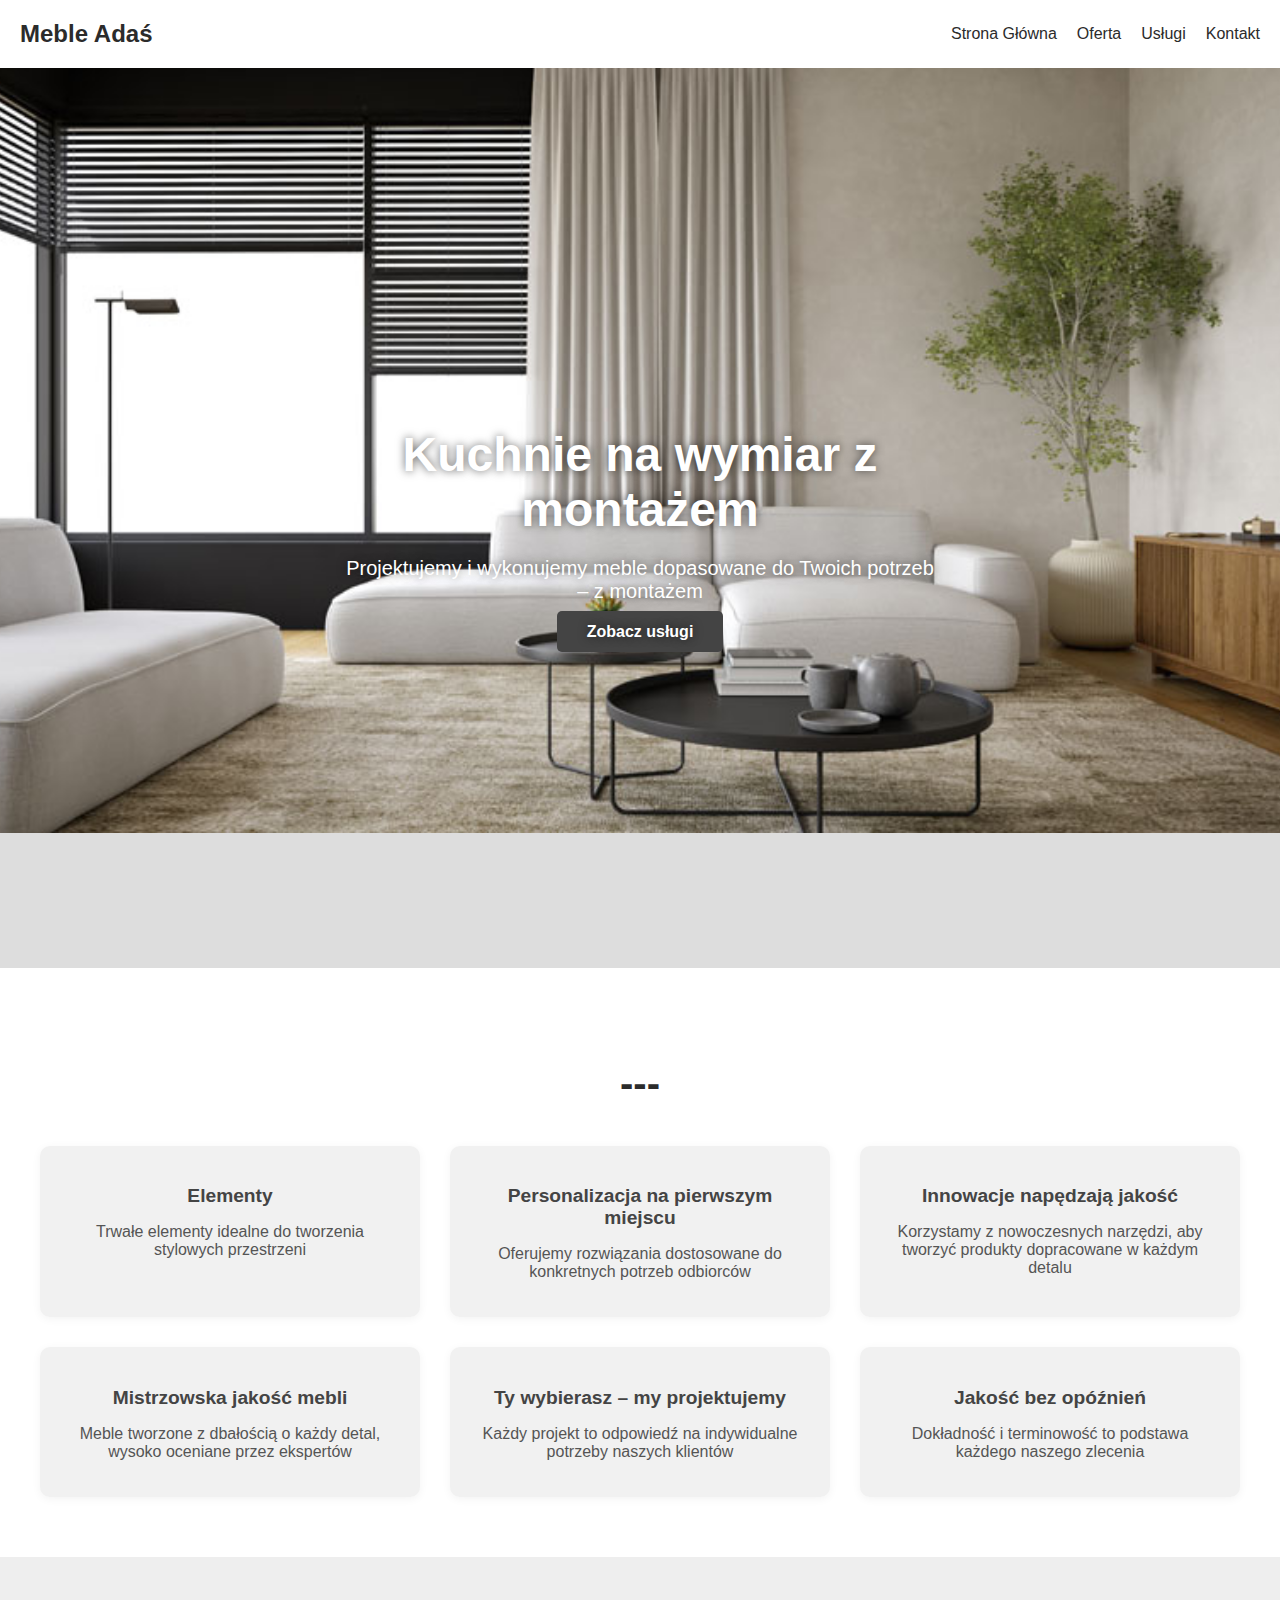
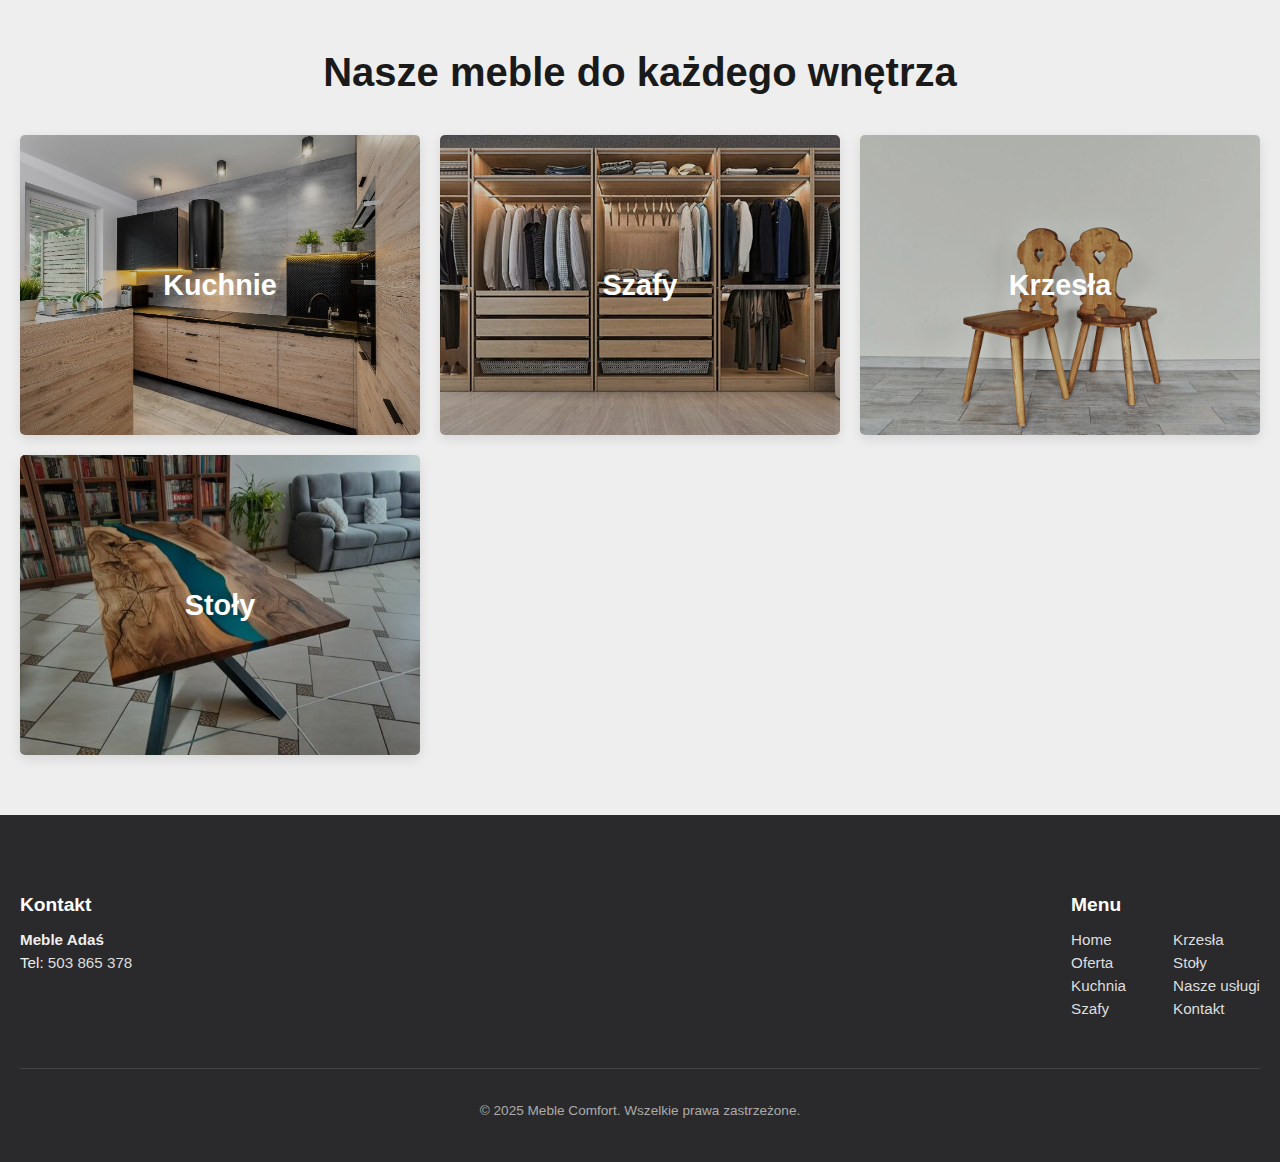
<file: index.html>
<!DOCTYPE html>
<html lang="pl">
<head>
  <meta charset="UTF-8" />
  <meta name="viewport" content="width=device-width, initial-scale=1.0" />
  <title>Meble Adaś - Strona Główna</title>
  <link rel="stylesheet" href="style.css" />
</head>
<body>
  <header>
    <div class="top-bar">
      <div class="logo"><a href="/home">Meble Adaś</a></div>
      <nav class="navbar">
        <ul class="nav-menu">
          <li><a href="/home">Strona Główna</a></li>
          <li class="dropdown">
            <a href="/oferta">Oferta</a>
            <ul class="dropdown-menu">
              <li><a href="/kuchnie">Kuchnie</a></li>
              <li><a href="/szafy">Szafy</a></li>
              <li><a href="/krzesla">Krzesła</a></li>
              <li><a href="/stoly">Stoły</a></li>
            </ul>
          </li>
          <li><a href="/uslugi">Usługi</a></li>
          <li><a href="/kontakt">Kontakt</a></li>
        </ul>
      </nav>
    </div>
  </header>

  <main>
    <section class="hero">
  <div class="hero-slideshow">
    <img src="img/test.jpg" alt="Slajd 1" class="hero-img">
    <img src="img/test1.jpg" alt="Slajd 2" class="hero-img">
    <img src="img/test2.jpg" alt="Slajd 3" class="hero-img">
  </div>
  <div class="hero-content">
    <h1>Kuchnie na wymiar z montażem</h1>
    <p>Projektujemy i wykonujemy meble dopasowane do Twoich potrzeb – z montażem</p>
    <a href="/uslugi" class="btn">Zobacz usługi</a>
  </div>
</section>


    <section class="features">
  <h2>---</h2>
  <div class="features-grid">
    <div class="feature">
      <h3>Elementy</h3>
      <p>Trwałe elementy idealne do tworzenia stylowych przestrzeni</p>
    </div>
    <div class="feature">
      <h3>Personalizacja na pierwszym miejscu</h3>
      <p>Oferujemy rozwiązania dostosowane do konkretnych potrzeb odbiorców</p>
    </div>
    <div class="feature">
      <h3>Innowacje napędzają jakość</h3>
      <p>Korzystamy z nowoczesnych narzędzi, aby tworzyć produkty dopracowane w każdym detalu</p>
    </div>
    <div class="feature">
      <h3>Mistrzowska jakość mebli</h3>
      <p>Meble tworzone z dbałością o każdy detal, wysoko oceniane przez ekspertów</p>
    </div>
    <div class="feature">
      <h3>Ty wybierasz – my projektujemy</h3>
      <p>Każdy projekt to odpowiedź na indywidualne potrzeby naszych klientów</p>
    </div>
    <div class="feature">
      <h3>Jakość bez opóźnień</h3>
      <p>Dokładność i terminowość to podstawa każdego naszego zlecenia</p>
    </div>
  </div>
</section>
  
<section class="categories">
  <h2>Nasze meble do każdego wnętrza</h2>
  <div class="categories-grid">
    <a href="/kuchnie" class="category-box">
      <img src="img/Kuchnia/kuchnia.jpg" alt="Kuchnie" />
      <span class="category-name">Kuchnie</span>
    </a>
    <a href="/szafy" class="category-box">
      <img src="img/Szafy/szafy1.jpg" alt="Szafy" />
      <span class="category-name">Szafy</span>
    </a>
    <a href="/krzesla" class="category-box">
      <img src="img/Krzesla/krzes1.jpg" alt="Krzesła" />
      <span class="category-name">Krzesła</span>
    </a>
    <a href="/stoly" class="category-box">
      <img src="img/Stoly/stoly1.jpg" alt="Stoły" />
      <span class="category-name">Stoły</span>
    </a>
  </div>
</section>

  </main>


  <footer class="site-footer">
  <div class="footer-container">
    <div class="footer-contact">
      <h3>Kontakt</h3>
      <p><strong>Meble Adaś </strong></p>
      <p>Tel: <a href="tel:503865378">503 865 378</a></p>
    </div>

    <div class="footer-links">
      <h3>Menu</h3>
      <ul>
        <li><a href="/home">Home</a></li>
        <li><a href="/oferta">Oferta</a></li>
        <li><a href="/kuchnie">Kuchnia</a></li>
        <li><a href="/szafy">Szafy</a></li>
        <li><a href="/krzesla">Krzesła</a></li>
        <li><a href="/stoly">Stoły</a></li>
        <li><a href="/uslugi">Nasze usługi</a></li>
        <li><a href="/kontakt">Kontakt</a></li>
      </ul>
    </div>

    
  </div>
  <div class="footer-bottom">
    <p>&copy; 2025 Meble Comfort. Wszelkie prawa zastrzeżone.</p>
  </div>
</footer>

<script src="script.js"></script>
</body>
</html>
</file>
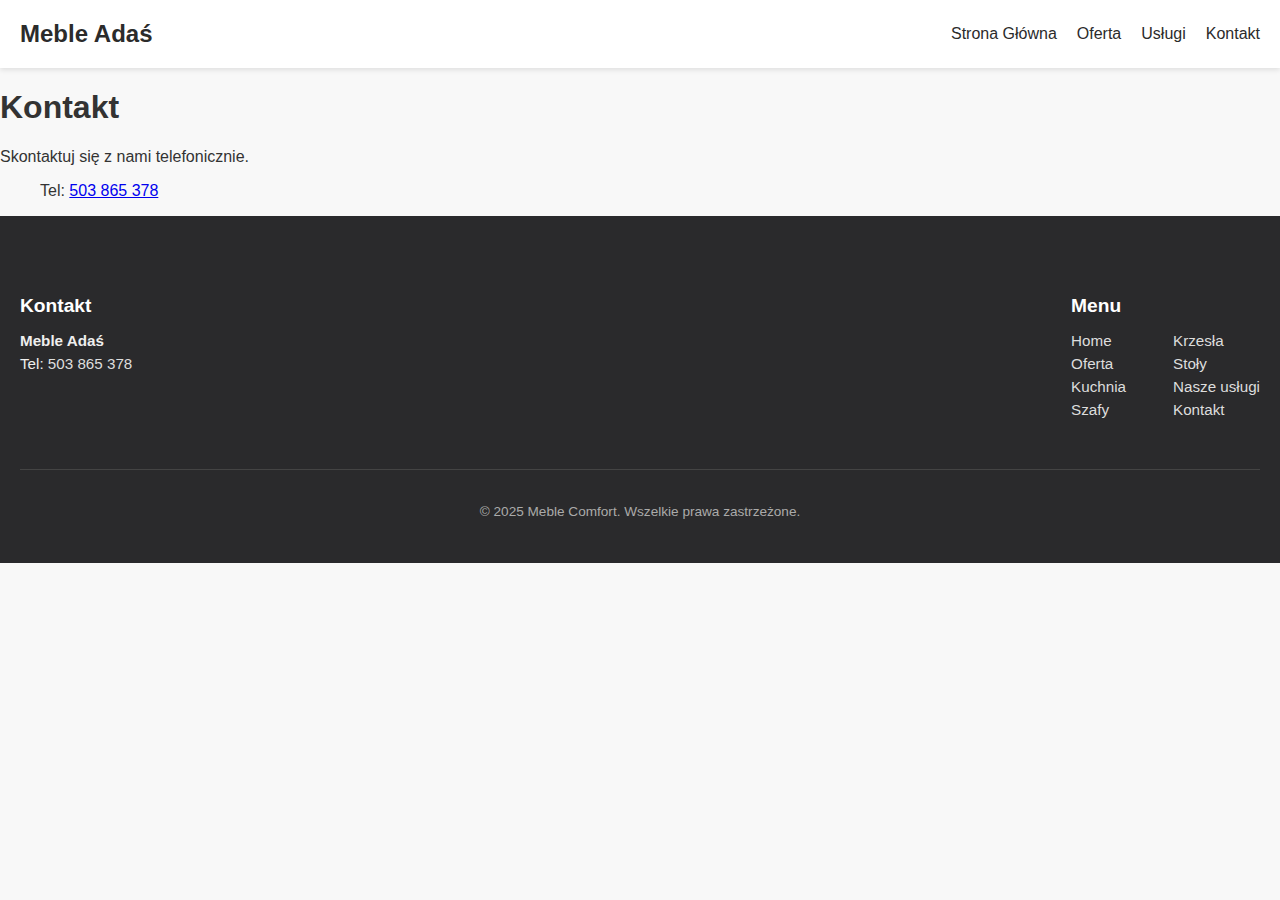
<file: kontakt.html>
<!DOCTYPE html>
<html lang="pl">
<head>
  <meta charset="UTF-8" />
  <meta name="viewport" content="width=device-width, initial-scale=1.0" />
  <title>Kontakt - Meble Comfort</title>
  <link rel="stylesheet" href="style.css" />
</head>
<body>
  <header>
    <div class="top-bar">
      <div class="logo"><a href="/home">Meble Adaś</a></div>
      <nav class="navbar">
        <ul class="nav-menu">
          <li><a href="/home">Strona Główna</a></li>
          <li class="dropdown">
            <a href="/oferta">Oferta</a>
            <ul class="dropdown-menu">
              <li><a href="/kuchnie">Kuchnie</a></li>
              <li><a href="/szafy">Szafy</a></li>
              <li><a href="/krzesla">Krzesła</a></li>
              <li><a href="/stoly">Stoły</a></li>
            </ul>
          </li>
          <li><a href="/uslugi">Usługi</a></li>
          <li><a href="/kontakt">Kontakt</a></li>
        </ul>
      </nav>
    </div>
  </header>

  <main>
    <h1>Kontakt</h1>
    <p>Skontaktuj się z nami telefonicznie.</p>
    <ul>
      <p>Tel: <a href="tel:503865378">503 865 378</a></p>
    </ul>
  </main>


  <footer class="site-footer">
  <div class="footer-container">
    <div class="footer-contact">
      <h3>Kontakt</h3>
      <p><strong>Meble Adaś </strong></p>
      <p>Tel: <a href="tel:503865378">503 865 378</a></p>
    </div>

    <div class="footer-links">
      <h3>Menu</h3>
      <ul>
        <li><a href="/home">Home</a></li>
        <li><a href="/oferta">Oferta</a></li>
        <li><a href="/kuchnie">Kuchnia</a></li>
        <li><a href="/szafy">Szafy</a></li>
        <li><a href="/krzesla">Krzesła</a></li>
        <li><a href="/stoly">Stoły</a></li>
        <li><a href="/uslugi">Nasze usługi</a></li>
        <li><a href="/kontakt">Kontakt</a></li>
      </ul>
    </div>

    
  </div>
  <div class="footer-bottom">
    <p>&copy; 2025 Meble Comfort. Wszelkie prawa zastrzeżone.</p>
  </div>
</footer>
</footer>


</body>
</html>
</file>
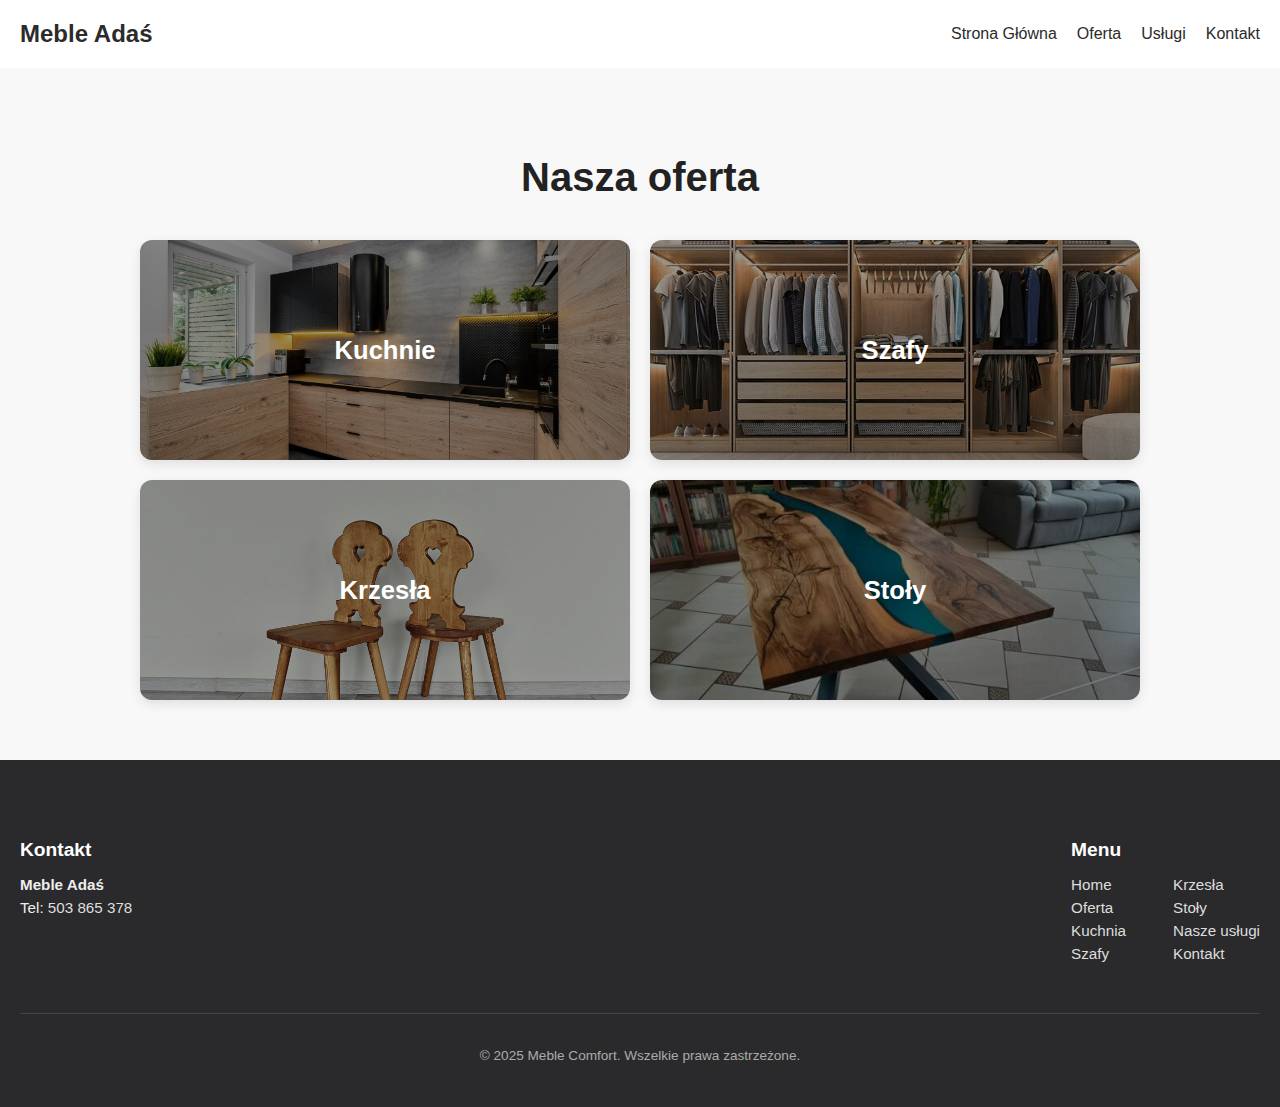
<file: oferta.html>
<!DOCTYPE html>
<html lang="pl">
<head>
  <meta charset="UTF-8" />
  <meta name="viewport" content="width=device-width, initial-scale=1.0" />
  <title>Oferta - Meble Adaś</title>
  <link rel="stylesheet" href="style.css" />
</head>
<body>
  <header>
    <div class="top-bar">
      <div class="logo"><a href="/home">Meble Adaś</a></div>
      <nav class="navbar">
        <ul class="nav-menu">
          <li><a href="/home">Strona Główna</a></li>
          <li class="dropdown">
            <a href="/oferta">Oferta</a>
            <ul class="dropdown-menu">
              <li><a href="/kuchnie">Kuchnie</a></li>
              <li><a href="/szafy">Szafy</a></li>
              <li><a href="/krzesla">Krzesła</a></li>
              <li><a href="/stoly">Stoły</a></li>
            </ul>
          </li>
          <li><a href="/uslugi">Usługi</a></li>
          <li><a href="/kontakt">Kontakt</a></li>
        </ul>
      </nav>
    </div>
  </header>

  <main>

<section class="offer-section">
  <h1>Nasza oferta</h1>
  <ul class="offer-list">
    <li>
      <a href="/kuchnie">
        <img src="img/Kuchnia/kuchnia.jpg" alt="Kuchnie">
        <span>Kuchnie</span>
      </a>
    </li>
    <li>
      <a href="/szafy">
        <img src="img/Szafy/szafy1.jpg" alt="Szafy">
        <span>Szafy</span>
      </a>
    </li>
    <li>
      <a href="/krzesla">
        <img src="img/Krzesla/krzes1.jpg" alt="Krzesła">
        <span>Krzesła</span>
      </a>
    </li>
    <li>
      <a href="/stoly">
        <img src="img/Stoly/stoly1.jpg" alt="Stoly">
        <span>Stoły</span>
      </a>
    </li>
  </ul>
</section>


  </main>


  <footer class="site-footer">
  <div class="footer-container">
    <div class="footer-contact">
      <h3>Kontakt</h3>
      <p><strong>Meble Adaś </strong></p>
      <p>Tel: <a href="tel:503865378">503 865 378</a></p>
    </div>

    <div class="footer-links">
      <h3>Menu</h3>
      <ul>
        <li><a href="/home">Home</a></li>
        <li><a href="/oferta">Oferta</a></li>
        <li><a href="/kuchnie">Kuchnia</a></li>
        <li><a href="/szafy">Szafy</a></li>
        <li><a href="/krzesla">Krzesła</a></li>
        <li><a href="/stoly">Stoły</a></li>
        <li><a href="/uslugi">Nasze usługi</a></li>
        <li><a href="/kontakt">Kontakt</a></li>
      </ul>
    </div>

    
  </div>
  <div class="footer-bottom">
    <p>&copy; 2025 Meble Comfort. Wszelkie prawa zastrzeżone.</p>
  </div>
</footer>


</body>
</html>
</file>
<file: style.css>
body {
  margin: 0;
  font-family: 'Segoe UI', sans-serif;
  background: #f8f8f8;
  color: #333;
}


/* === MENU GÓRNA === */
.top-bar {
  background-color: #ffffff;
  padding: 20px;
  display: flex;
  justify-content: space-between;
  align-items: center;
  box-shadow: 0 2px 5px rgba(0, 0, 0, 0.1);
}

.logo a {
  font-size: 24px;
  color: #2b2b2b;
  text-decoration: none;
  font-weight: bold;
}

.nav-menu {
  list-style: none;
  display: flex;
  gap: 20px;
  margin: 0;
  padding: 0;
}

.nav-menu li {
  position: relative;
}

.nav-menu a {
  text-decoration: none;
  color: #2b2b2b;
  font-weight: 500;
}

.dropdown-menu {
  display: none;
  position: absolute;
  top: 100%;
  left: 0;
  background-color: white;
  box-shadow: 0 2px 5px rgba(0, 0, 0, 0.15);
  list-style: none;
  padding: 10px 0;
  margin: 0;
  z-index: 1000;
}

.dropdown:hover .dropdown-menu {
  display: block;
}

.dropdown-menu li {
  padding: 5px 20px;
}


/* === Sekcja Home === */
.hero {
  position: relative;
  overflow: hidden;
  height: 100vh; 
  text-align: center;
  background: #ddd;
}


.hero-slideshow {
  display: flex;
  height: 85%;
  transition: transform 1s ease-in-out;
}


.hero-img {
  flex: 0 0 100%;
  width: 100vw;
  height: 100%;
  object-fit: cover;
  pointer-events: none;
}


.hero-content {
  position: absolute;
  top: 50%;
  left: 50%;
  transform: translate(-50%, -50%);
  z-index: 2;
  color: white;
  text-shadow: 0 0 10px rgba(0,0,0,0.6);
  padding: 20px;
  text-align: center;
  max-width: 90%;
}


.hero h1,
.hero p,
.hero .btn {
  position: relative;
  z-index: 1;
}

.hero h1 {
  font-size: 3rem;
  margin-bottom: 10px;
}

.hero p {
  font-size: 1.25rem;
  margin-bottom: 20px;
}

.btn {
  background-color: #444;
  color: white;
  padding: 12px 30px;
  text-decoration: none;
  font-weight: bold;
  border-radius: 5px;
}


/* "..." */
.features {
  padding: 60px 20px;
  background-color: #fff;
  text-align: center;
}

.features h2 {
  font-size: 2.5rem;
  margin-bottom: 40px;
  color: #2b2b2b;
}

.features-grid {
  display: grid;
  grid-template-columns: repeat(auto-fit, minmax(280px, 1fr));
  gap: 30px;
  max-width: 1200px;
  margin: 0 auto;
}

.feature {
  background: #f1f1f1;
  padding: 20px;
  border-radius: 10px;
  box-shadow: 0 2px 10px rgba(0, 0, 0, 0.05);
}

.feature h3 {
  margin-bottom: 10px;
  font-size: 1.2rem;
  color: #444;
}

.feature p {
  color: #555;
  font-size: 1rem;
}


/* Kategorie mebli */
.categories {
  padding: 60px 20px;
  background-color: #eeeeee;
  text-align: center;
}

.categories h2 {
  font-size: 2.5rem;
  margin-bottom: 40px;
  color: #1a1a1a;
}

.categories-grid {
  display: grid;
  grid-template-columns: repeat(3, 1fr);
  gap: 20px;
  max-width: 1400px;
  margin: 0 auto;
}

@media (max-width: 900px) {
  .categories-grid {
    grid-template-columns: repeat(2, 1fr);
  }
}

@media (max-width: 600px) {
  .categories-grid {
    grid-template-columns: 1fr;
  }
}

.category-box {
  position: relative;
  height: 300px;
  display: block;
  text-decoration: none;
  border-radius: 5px;
  overflow: hidden;
  color: white;
  font-weight: bold;
  font-size: 1.4rem;
  box-shadow: 0 4px 12px rgba(0, 0, 0, 0.1);
  transition: transform 0.3s ease;
}

.category-box img {
  width: 100%;
  height: 100%;
  object-fit: cover;
  filter: brightness(80%);
  transition: 0.3s ease;
  display: block;
}

.category-box:hover img {
  transform: scale(1.05);
  filter: brightness(100%);
}

.category-name {
  position: absolute;
  top: 50%;
  left: 50%;
  transform: translate(-50%, -50%);
  z-index: 2;
  text-align: center;
  white-space: nowrap;
  pointer-events: none;
  font-size: 1.8rem;
}



/* === Sekcja Oferta === */
.offer-section {
  padding: 60px 20px;
  text-align: center;
  background-color: #f8f8f8;
}

.offer-section h1 {
  font-size: 2.5rem;
  margin-bottom: 40px;
  color: #222;
}

.offer-section .offer-list {
  list-style: none;
  padding: 0;
  margin: 0 auto;
  max-width: 1000px;
  display: grid;
  grid-template-columns: repeat(2, 1fr);
  gap: 20px;
}

.offer-section .offer-list li a {
  display: block;
  position: relative;
  height: 220px;
  border-radius: 12px;
  overflow: hidden;
  text-decoration: none;
  color: white;
  font-weight: bold;
  font-size: 1.6rem;
  box-shadow: 0 4px 12px rgba(0, 0, 0, 0.1);
  transition: transform 0.3s ease;
}

.offer-section .offer-list li a img {
  width: 100%;
  height: 100%;
  object-fit: cover;
  filter: brightness(60%);
  transition: 0.3s ease;
  display: block;
}

.offer-section .offer-list li a span {
  position: absolute;
  top: 50%;
  left: 50%;
  transform: translate(-50%, -50%);
  z-index: 2;
  pointer-events: none;
  text-align: center;
  white-space: nowrap;
}

.offer-section .offer-list li a:hover img {
  filter: brightness(80%);
  transform: scale(1.05);
}

/* Responsywność */
@media (max-width: 600px) {
  .offer-section .offer-list {
    grid-template-columns: 1fr;
  }
}



/* === Sekcja Kuchnie === */
.kitchen-hero {
  padding: 80px 20px 40px;
  text-align: center;
  background-color: #f5f5f5;
}

.kitchen-hero h1 {
  font-size: 2.8rem;
  margin-bottom: 20px;
  color: #222;
}

.kitchen-hero p {
  font-size: 1.2rem;
  color: #555;
  max-width: 700px;
  margin: 0 auto;
}

.kitchen-gallery {
  padding: 60px 20px;
  background-color: #fff;
  text-align: center;
}

.kitchen-gallery h2 {
  font-size: 2.2rem;
  margin-bottom: 30px;
  color: #222;
}

.kitchen-gallery .gallery-masonry {
  column-count: 3;
  column-gap: 14px;
  max-width: 1300px;
  margin: 0 auto;
}

.kitchen-gallery .gallery-masonry img {
  width: 100%;
  height: auto;
  margin-bottom: 14px;
  border-radius: 0px;
  object-fit: cover;
  display: block;
  aspect-ratio: auto;
  filter: brightness(100%);
  transition: transform 0.3s ease, filter 0.3s ease;
}

.kitchen-gallery .gallery-masonry img:nth-child(3n) { height: 220px; }
.kitchen-gallery .gallery-masonry img:nth-child(4n) { height: 280px; }
.kitchen-gallery .gallery-masonry img:nth-child(5n) { height: 180px; }
.kitchen-gallery .gallery-masonry img:nth-child(6n) { height: 320px; }

.kitchen-gallery .gallery-masonry img:hover {
  transform: scale(1.015);
  filter: brightness(120%);
}



/* Responsywność */
@media (max-width: 1024px) {
  .gallery-masonry {
    column-count: 2;
  }
}

@media (max-width: 600px) {
  .gallery-masonry {
    column-count: 1;
  }
}




/* Lightbox tło */
.kitchen-lightbox {
  display: none;
  position: fixed;
  z-index: 9999;
  top: 0; left: 0;
  width: 100%;
  height: 100%;
  background: rgba(0,0,0,0.9);
  align-items: center;
  justify-content: center;
}

.kitchen-lightbox img {
  max-width: 90%;
  max-height: 80%;
  border-radius: 8px;
  box-shadow: 0 0 30px rgba(0,0,0,0.5);
  animation: fadeIn 0.3s ease;
  .image-lightbox img {
  transition: transform 0.2s ease;
  cursor: zoom-in;
}

}

@keyframes fadeIn {
  from {opacity: 0;}
  to {opacity: 1;}
}



.kitchen-features {
  padding: 80px 20px;
  background-color: #f4f4f4;
  text-align: center;
}

.kitchen-features h2 {
  font-size: 2.8rem;
  margin-bottom: 50px;
  color: #333;
}

.kitchen-features .features-grid {
  display: grid;
  grid-template-columns: repeat(auto-fit, minmax(250px, 1fr));
  gap: 30px;
  max-width: 1100px;
  margin: 0 auto;
}

.kitchen-features .feature-tile {
  background-color: #fff;
  padding: 30px 20px;
  border-radius: 16px;
  box-shadow: 0 8px 20px rgba(0, 0, 0, 0.05);
  transition: transform 0.3s ease, box-shadow 0.3s ease;
}

.kitchen-features .feature-tile:hover {
  transform: translateY(-6px);
  box-shadow: 0 12px 25px rgba(0, 0, 0, 0.08);
}

.kitchen-features .feature-tile i {
  font-size: 2.5rem;
  color: #ca0000;
  margin-bottom: 20px;
}

.kitchen-features .feature-tile h3 {
  font-size: 1.4rem;
  margin-bottom: 12px;
  color: #222;
}

.kitchen-features .feature-tile p {
  font-size: 1rem;
  color: #555;
}




/* === Sekcja Szafy === */
.wardrobe-hero {
  padding: 80px 20px 40px;
  text-align: center;
  background-color: #eef1f4;
}

.wardrobe-hero h1 {
  font-size: 2.6rem;
  color: #222;
  margin-bottom: 15px;
}

.wardrobe-hero p {
  font-size: 1.2rem;
  color: #555;
  max-width: 700px;
  margin: 0 auto;
}

.wardrobe-gallery {
  padding: 60px 20px;
  background-color: #fff;
  text-align: center;
}

.wardrobe-gallery h2 {
  font-size: 2.2rem;
  margin-bottom: 30px;
  color: #222;
}

.wardrobe-gallery .gallery-masonry {
  column-count: 3;
  column-gap: 14px;
  max-width: 1300px;
  margin: 0 auto;
}

.wardrobe-gallery .gallery-masonry img {
  width: 100%;
  height: auto;
  margin-bottom: 14px;
  border-radius: 0px;
  object-fit: cover;
  display: block;
  aspect-ratio: auto;
  filter: brightness(100%);
  transition: transform 0.3s ease, filter 0.3s ease;
}

.wardrobe-gallery .gallery-masonry img:nth-child(3n) { height: 220px; }
.wardrobe-gallery .gallery-masonry img:nth-child(4n) { height: 280px; }
.wardrobe-gallery .gallery-masonry img:nth-child(5n) { height: 180px; }
.wardrobe-gallery .gallery-masonry img:nth-child(6n) { height: 320px; }

.wardrobe-gallery .gallery-masonry img:hover {
  transform: scale(1.015);
  filter: brightness(120%);
}

/* Responsywność */
@media (max-width: 1024px) {
  .wardrobe-gallery .gallery-masonry {
    column-count: 2;
  }
}

@media (max-width: 600px) {
  .wardrobe-gallery .gallery-masonry {
    column-count: 1;
  }
}

#wardrobe-lightbox {
  display: none;
  position: fixed;
  z-index: 9999;
  top: 0; left: 0;
  width: 100%;
  height: 100%;
  background: rgba(0,0,0,0.9);
  align-items: center;
  justify-content: center;
}

#wardrobe-lightbox img {
  max-width: 90%;
  max-height: 80%;
  border-radius: 8px;
  box-shadow: 0 0 30px rgba(0,0,0,0.5);
  transition: transform 0.2s ease;
  cursor: zoom-in;
}

.wardrobe-features {
  padding: 80px 20px;
  background-color: #eef2f7;
  text-align: center;
}

.wardrobe-features h2 {
  font-size: 2.8rem;
  margin-bottom: 50px;
  color: #222;
}

.wardrobe-features .features-grid {
  display: grid;
  grid-template-columns: repeat(auto-fit, minmax(250px, 1fr));
  gap: 30px;
  max-width: 1100px;
  margin: 0 auto;
}

.wardrobe-features .feature-tile {
  background-color: #ffffff;
  padding: 30px 20px;
  border-radius: 16px;
  box-shadow: 0 8px 20px rgba(0, 0, 0, 0.05);
  transition: transform 0.3s ease, box-shadow 0.3s ease;
}

.wardrobe-features .feature-tile:hover {
  transform: translateY(-6px);
  box-shadow: 0 12px 25px rgba(0, 0, 0, 0.08);
}

.wardrobe-features .feature-tile i {
  font-size: 2.5rem;
  color: #0099cc;
  margin-bottom: 20px;
}

.wardrobe-features .feature-tile h3 {
  font-size: 1.4rem;
  margin-bottom: 12px;
  color: #222;
}

.wardrobe-features .feature-tile p {
  font-size: 1rem;
  color: #555;
}








/* === Sekcja Krzesła === */
.chair-hero {
  padding: 80px 20px 40px;
  text-align: center;
  background-color: #eef1f4;
}

.chair-hero h1 {
  font-size: 2.6rem;
  color: #222;
  margin-bottom: 15px;
}

.chair-hero p {
  font-size: 1.2rem;
  color: #555;
  max-width: 700px;
  margin: 0 auto;
}

.chair-gallery {
  padding: 60px 20px;
  background-color: #fff;
  text-align: center;
}

.chair-gallery h2 {
  font-size: 2.2rem;
  margin-bottom: 30px;
  color: #222;
}

.chair-gallery .gallery-masonry {
  column-count: 3;
  column-gap: 14px;
  max-width: 1300px;
  margin: 0 auto;
}

.chair-gallery .gallery-masonry img {
  width: 100%;
  height: auto;
  margin-bottom: 14px;
  border-radius: 0px;
  object-fit: cover;
  display: block;
  aspect-ratio: auto;
  filter: brightness(100%);
  transition: transform 0.3s ease, filter 0.3s ease;
}

.chair-gallery .gallery-masonry img:nth-child(3n) { height: 220px; }
.chair-gallery .gallery-masonry img:nth-child(4n) { height: 280px; }
.chair-gallery .gallery-masonry img:nth-child(5n) { height: 180px; }
.chair-gallery .gallery-masonry img:nth-child(6n) { height: 320px; }

.chair-gallery .gallery-masonry img:hover {
  transform: scale(1.015);
  filter: brightness(120%);
}

/* Responsywność */
@media (max-width: 1024px) {
  .chair-gallery .gallery-masonry {
    column-count: 2;
  }
}

@media (max-width: 600px) {
  .chair-gallery .gallery-masonry {
    column-count: 1;
  }
}

#chair-lightbox {
  display: none;
  position: fixed;
  z-index: 9999;
  top: 0; left: 0;
  width: 100%;
  height: 100%;
  background: rgba(0,0,0,0.9);
  align-items: center;
  justify-content: center;
}

#chair-lightbox img {
  max-width: 90%;
  max-height: 80%;
  border-radius: 8px;
  box-shadow: 0 0 30px rgba(0,0,0,0.5);
  transition: transform 0.2s ease;
  cursor: zoom-in;
}

.chair-features {
  padding: 80px 20px;
  background-color: #eef2f7;
  text-align: center;
}

.chair-features h2 {
  font-size: 2.8rem;
  margin-bottom: 50px;
  color: #222;
}

.chair-features .features-grid {
  display: grid;
  grid-template-columns: repeat(auto-fit, minmax(250px, 1fr));
  gap: 30px;
  max-width: 1100px;
  margin: 0 auto;
}

.chair-features .feature-tile {
  background-color: #ffffff;
  padding: 30px 20px;
  border-radius: 16px;
  box-shadow: 0 8px 20px rgba(0, 0, 0, 0.05);
  transition: transform 0.3s ease, box-shadow 0.3s ease;
}

.chair-features .feature-tile:hover {
  transform: translateY(-6px);
  box-shadow: 0 12px 25px rgba(0, 0, 0, 0.08);
}

.chair-features .feature-tile i {
  font-size: 2.5rem;
  color: #22cc00;
  margin-bottom: 20px;
}

.chair-features .feature-tile h3 {
  font-size: 1.4rem;
  margin-bottom: 12px;
  color: #222;
}

.chair-features .feature-tile p {
  font-size: 1rem;
  color: #555;
}










/* === Sekcja Stoły === */
.table-hero {
  padding: 80px 20px 40px;
  text-align: center;
  background-color: #f5f5f5;
}

.table-hero h1 {
  font-size: 2.8rem;
  margin-bottom: 20px;
  color: #222;
}

.table-hero p {
  font-size: 1.2rem;
  color: #555;
  max-width: 700px;
  margin: 0 auto;
}

.table-gallery {
  padding: 60px 20px;
  background-color: #fff;
  text-align: center;
}

.table-gallery h2 {
  font-size: 2.2rem;
  margin-bottom: 30px;
  color: #222;
}

.table-gallery .gallery-masonry {
  column-count: 3;
  column-gap: 14px;
  max-width: 1300px;
  margin: 0 auto;
}

.table-gallery .gallery-masonry img {
  width: 100%;
  height: auto;
  margin-bottom: 14px;
  border-radius: 0px;
  object-fit: cover;
  display: block;
  aspect-ratio: auto;
  filter: brightness(100%);
  transition: transform 0.3s ease, filter 0.3s ease;
}

.table-gallery .gallery-masonry img:nth-child(3n) { height: 220px; }
.table-gallery .gallery-masonry img:nth-child(4n) { height: 280px; }
.table-gallery .gallery-masonry img:nth-child(5n) { height: 180px; }
.table-gallery .gallery-masonry img:nth-child(6n) { height: 320px; }

.table-gallery .gallery-masonry img:hover {
  transform: scale(1.015);
  filter: brightness(120%);
}

@media (max-width: 1024px) {
  .table-gallery .gallery-masonry {
    column-count: 2;
  }
}

@media (max-width: 600px) {
  .table-gallery .gallery-masonry {
    column-count: 1;
  }
}

#table-lightbox {
  display: none;
  position: fixed;
  top: 0;
  left: 0;
  width: 100%;
  height: 100%;
  background-color: rgba(0, 0, 0, 0.85);
  justify-content: center;
  align-items: center;
  z-index: 9999;
  cursor: zoom-out;
}

#table-lightbox img {
  max-width: 90%;
  max-height: 90%;
  transition: transform 0.2s ease;
  transform: scale(1);
}

.table-features {
  padding: 80px 20px;
  background-color: #fdfcfb;
  text-align: center;
}

.table-features h2 {
  font-size: 2.8rem;
  margin-bottom: 50px;
  color: #222;
}

.table-features .features-grid {
  display: grid;
  grid-template-columns: repeat(auto-fit, minmax(250px, 1fr));
  gap: 30px;
  max-width: 1100px;
  margin: 0 auto;
}

.table-features .feature-tile {
  background-color: #ffffff;
  padding: 30px 20px;
  border-radius: 16px;
  box-shadow: 0 8px 20px rgba(0, 0, 0, 0.05);
  transition: transform 0.3s ease, box-shadow 0.3s ease;
}

.table-features .feature-tile:hover {
  transform: translateY(-6px);
  box-shadow: 0 12px 25px rgba(0, 0, 0, 0.08);
}

.table-features .feature-tile i {
  font-size: 2.5rem;
  color: #cc8800;
  margin-bottom: 20px;
}

.table-features .feature-tile h3 {
  font-size: 1.4rem;
  margin-bottom: 12px;
  color: #222;
}

.table-features .feature-tile p {
  font-size: 1rem;
  color: #555;
}



/* === Sekcja Usługi === */
.services {
  padding: 80px 20px;
  max-width: 1200px;
  margin: 0 auto;
  text-align: center;
  background-color: #f9f9f9;
  font-family: 'Segoe UI', Tahoma, Geneva, Verdana, sans-serif;
}

.services h1 {
  font-size: 3rem;
  margin-bottom: 50px;
  color: #222;
  font-weight: 700;
}

.services-grid {
  display: grid;
  grid-template-columns: repeat(auto-fit, minmax(280px, 1fr));
  gap: 40px;
}

.service-item {
  background-color: #fff;
  border-radius: 14px;
  padding: 30px 20px;
  box-shadow: 0 6px 18px rgba(0, 0, 0, 0.07);
  transition: transform 0.3s ease, box-shadow 0.3s ease;
}

.service-item:hover {
  transform: translateY(-8px);
  box-shadow: 0 14px 28px rgba(0, 0, 0, 0.12);
}

.service-item i {
  font-size: 3.2rem;
  color: #cc8800;
  margin-bottom: 20px;
}

.service-item h2 {
  font-size: 1.6rem;
  color: #222;
  margin-bottom: 15px;
  font-weight: 600;
}

.service-item p {
  font-size: 1.05rem;
  color: #555;
  line-height: 1.5;
}

/* Responsywność */
@media (max-width: 600px) {
  .services {
    padding: 40px 10px;
  }
  .services-grid {
    grid-template-columns: 1fr;
  }
}














/* Sekcja Kontakt */

/* ===Stopka=== */
.site-footer {
  background-color: #2a2a2c;
  color: #eee;
  padding: 60px 20px 30px;
  font-size: 0.95rem;
}

.footer-container {
  display: flex;
  flex-wrap: wrap;
  justify-content: space-between;
  max-width: 1300px;
  margin: 0 auto 30px;
  gap: 40px;
}

.site-footer h3 {
  color: #fff;
  margin-bottom: 15px;
  font-size: 1.2rem;
}

.site-footer a {
  color: #ddd;
  text-decoration: none;
}

.site-footer a:hover {
  text-decoration: underline;
}

.footer-contact p,
.footer-newsletter p {
  margin: 6px 0;
}

.footer-links ul {
  list-style: none;
  padding: 0;
  columns: 2;
}

.footer-links li {
  margin-bottom: 6px;
}

.newsletter-form {
  display: flex;
  flex-direction: column;
  gap: 10px;
  margin-top: 10px;
}

.newsletter-form input {
  padding: 10px;
  border: none;
  border-radius: 4px;
  max-width: 250px;
}

.newsletter-form button {
  padding: 10px;
  border: none;
  background-color: #3a8f3a;
  color: white;
  border-radius: 4px;
  cursor: pointer;
  transition: background-color 0.3s;
}

.newsletter-form button:hover {
  background-color: #317a31;
}

.footer-bottom {
  border-top: 1px solid #444;
  text-align: center;
  padding-top: 20px;
  font-size: 0.85rem;
  color: #aaa;
}

/* Responsywność */
@media (max-width: 768px) {
  .footer-container {
    flex-direction: column;
    align-items: center;
    text-align: center;
  }
  .footer-links ul {
    columns: 1;
  }
}
</file>
